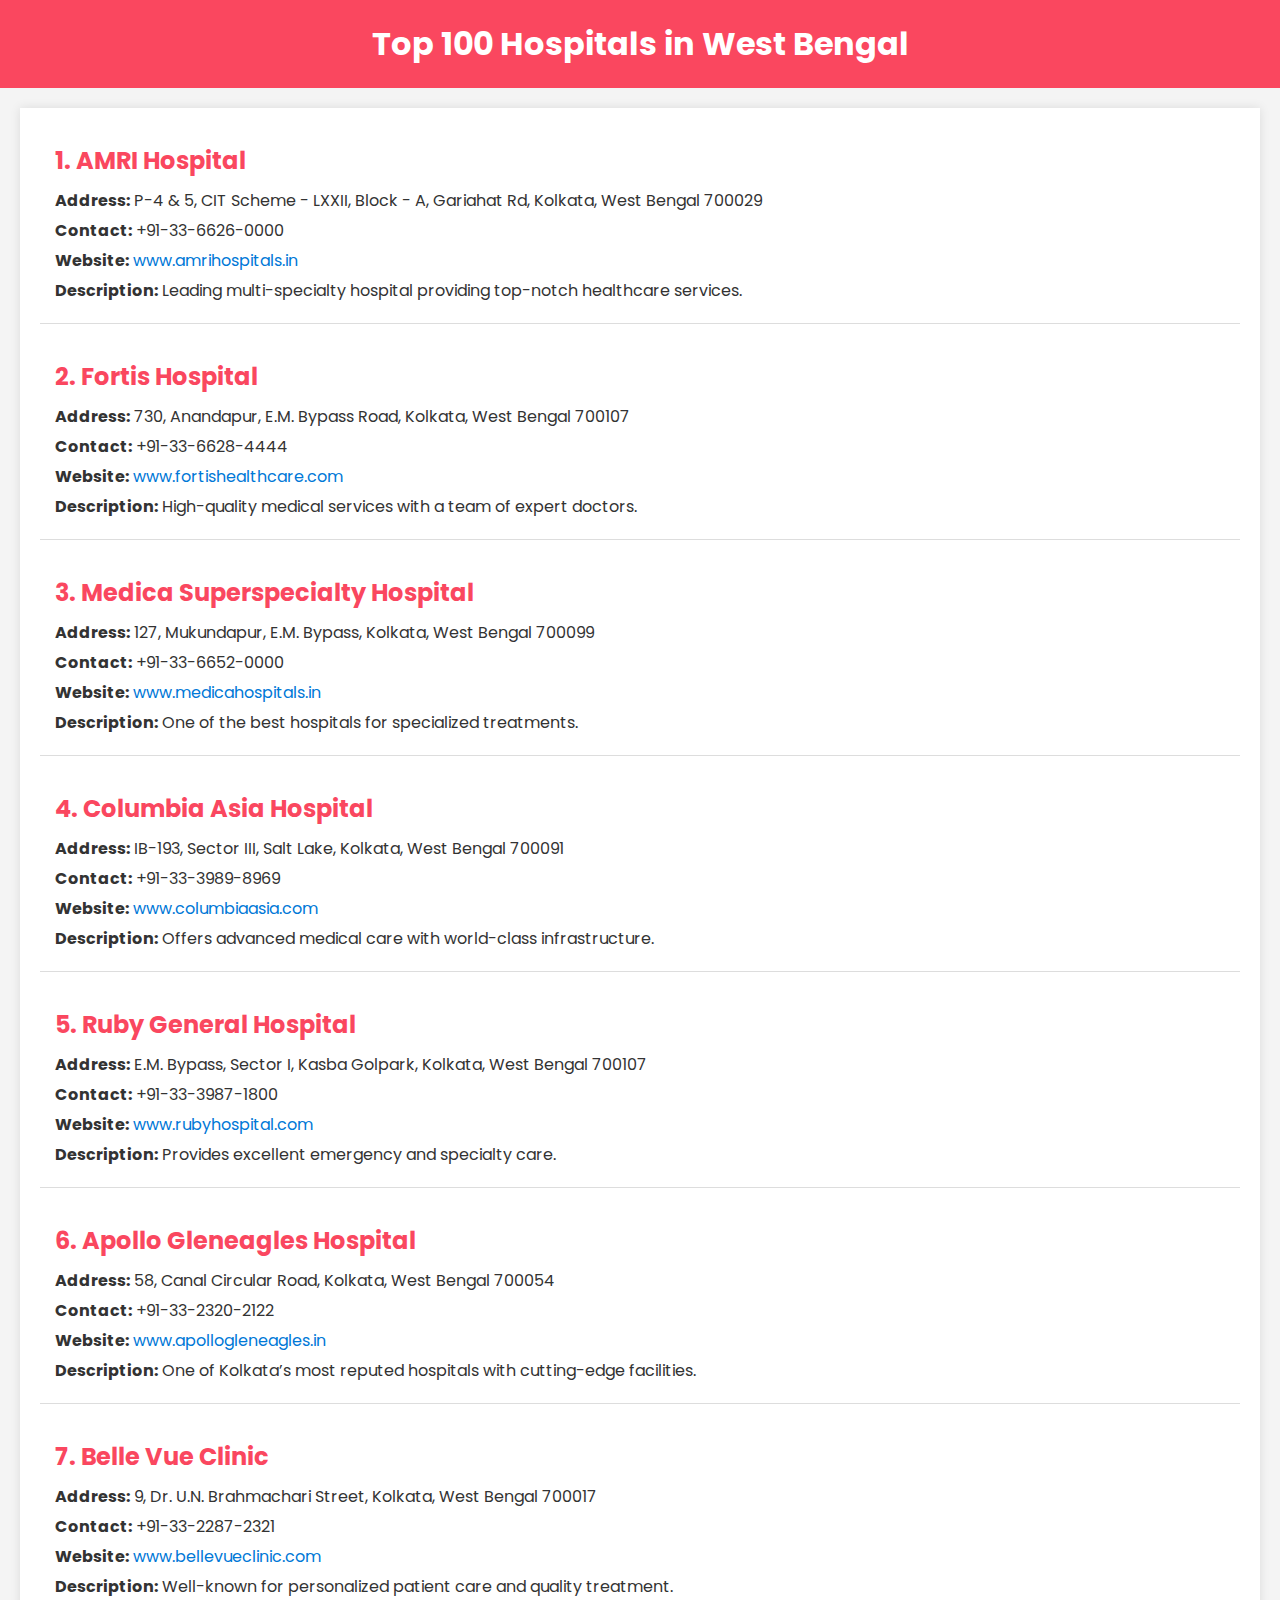
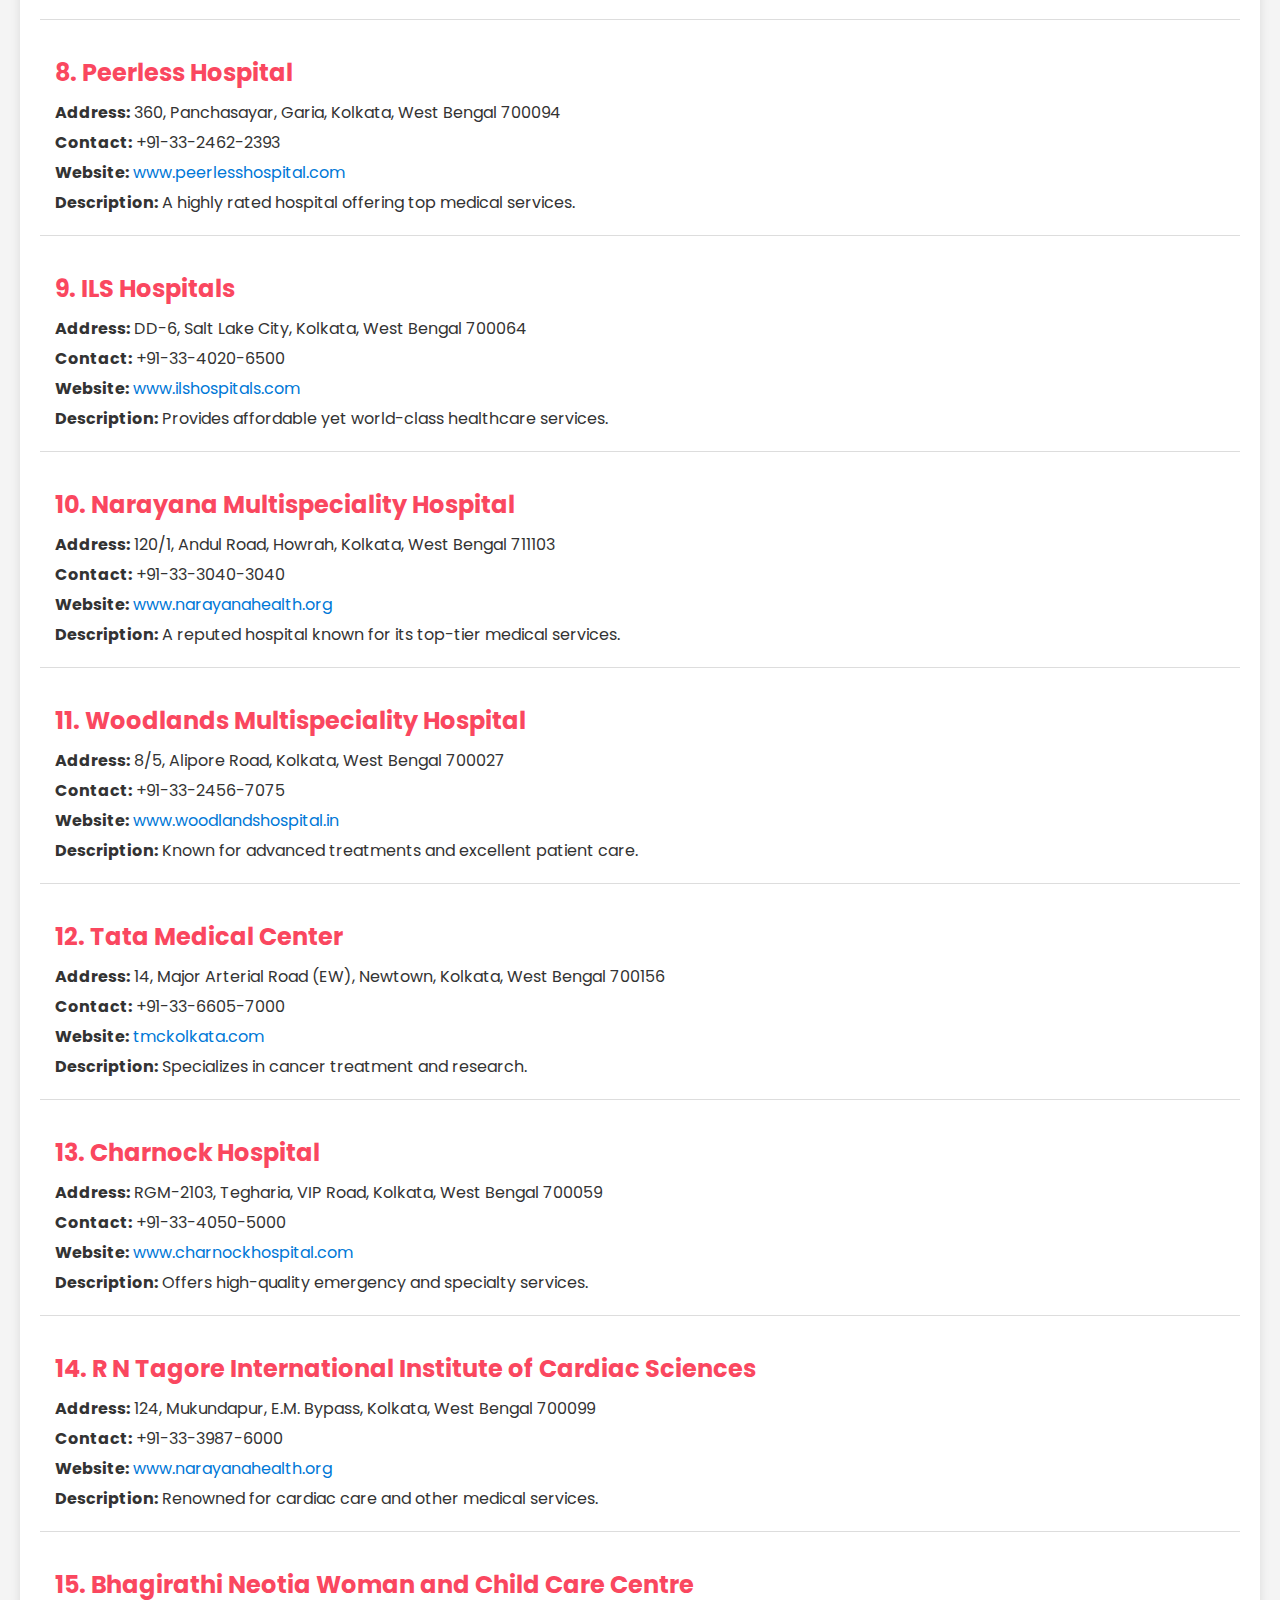
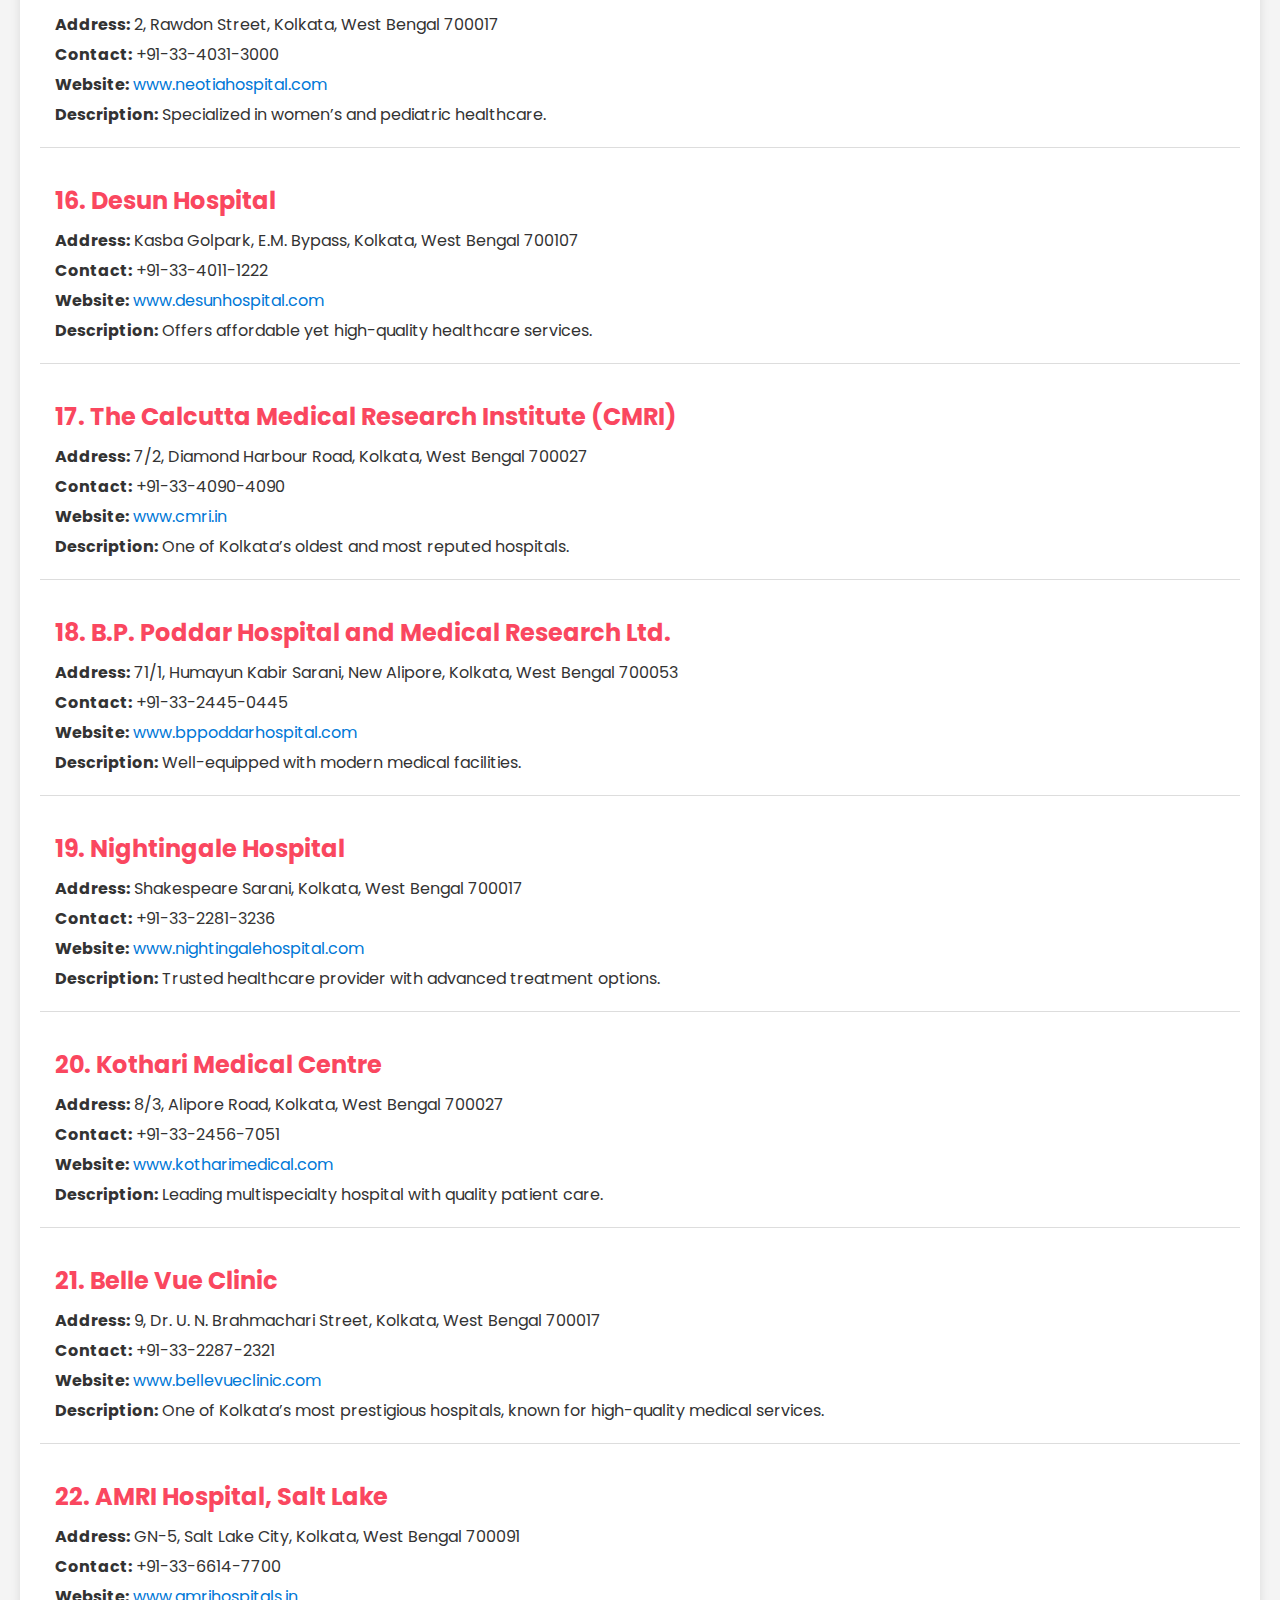
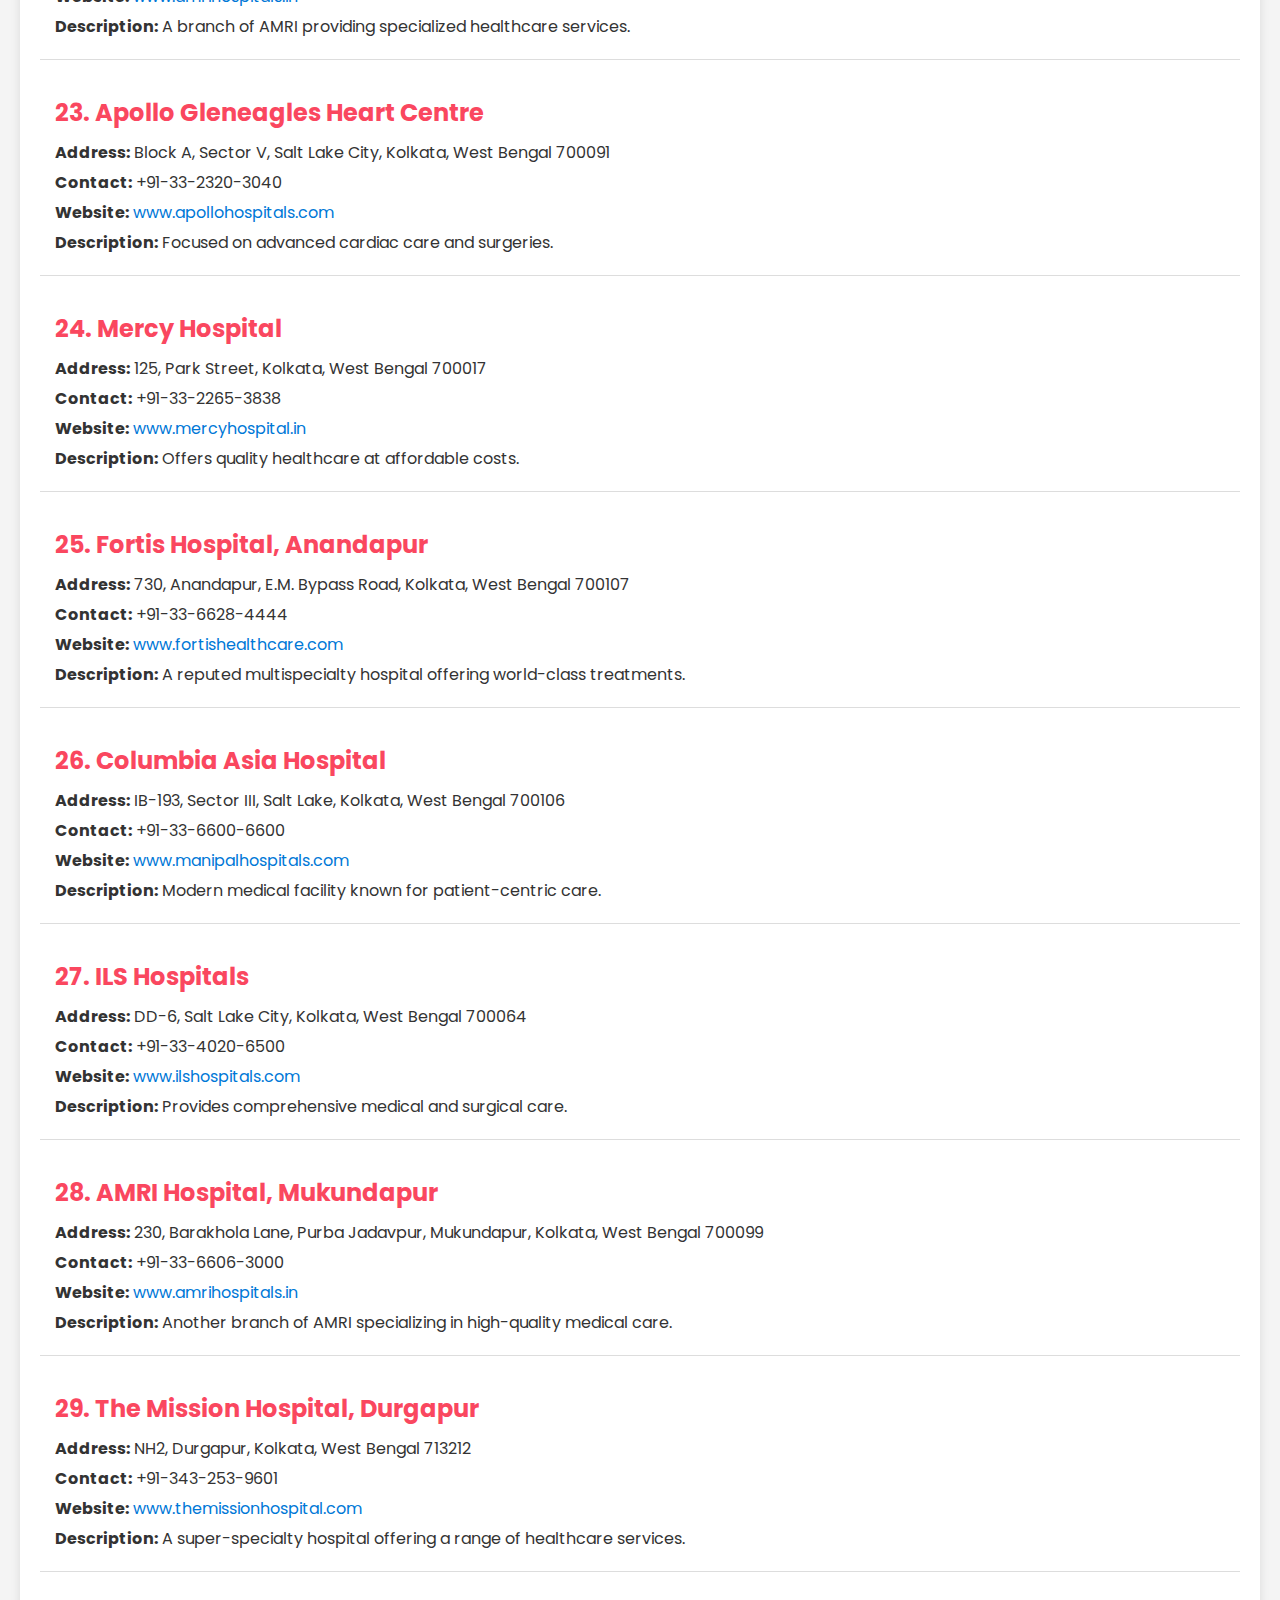
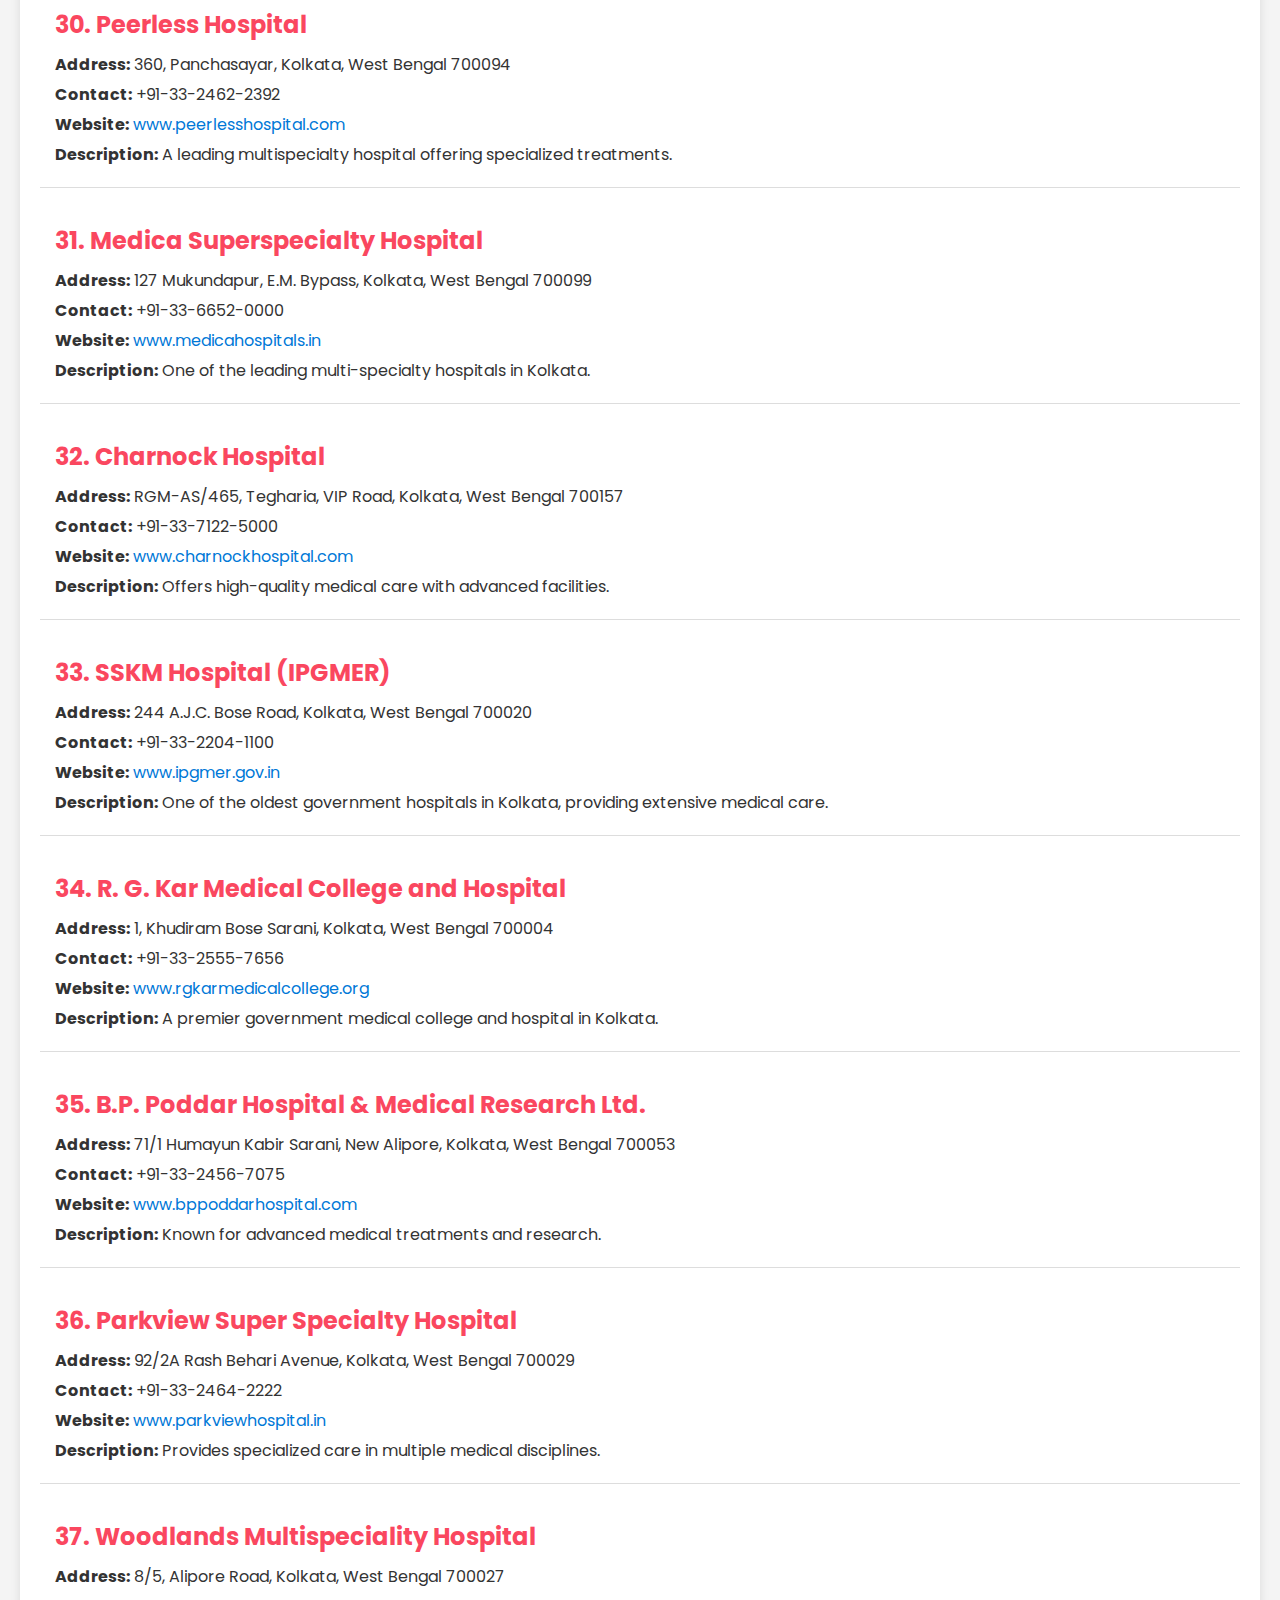
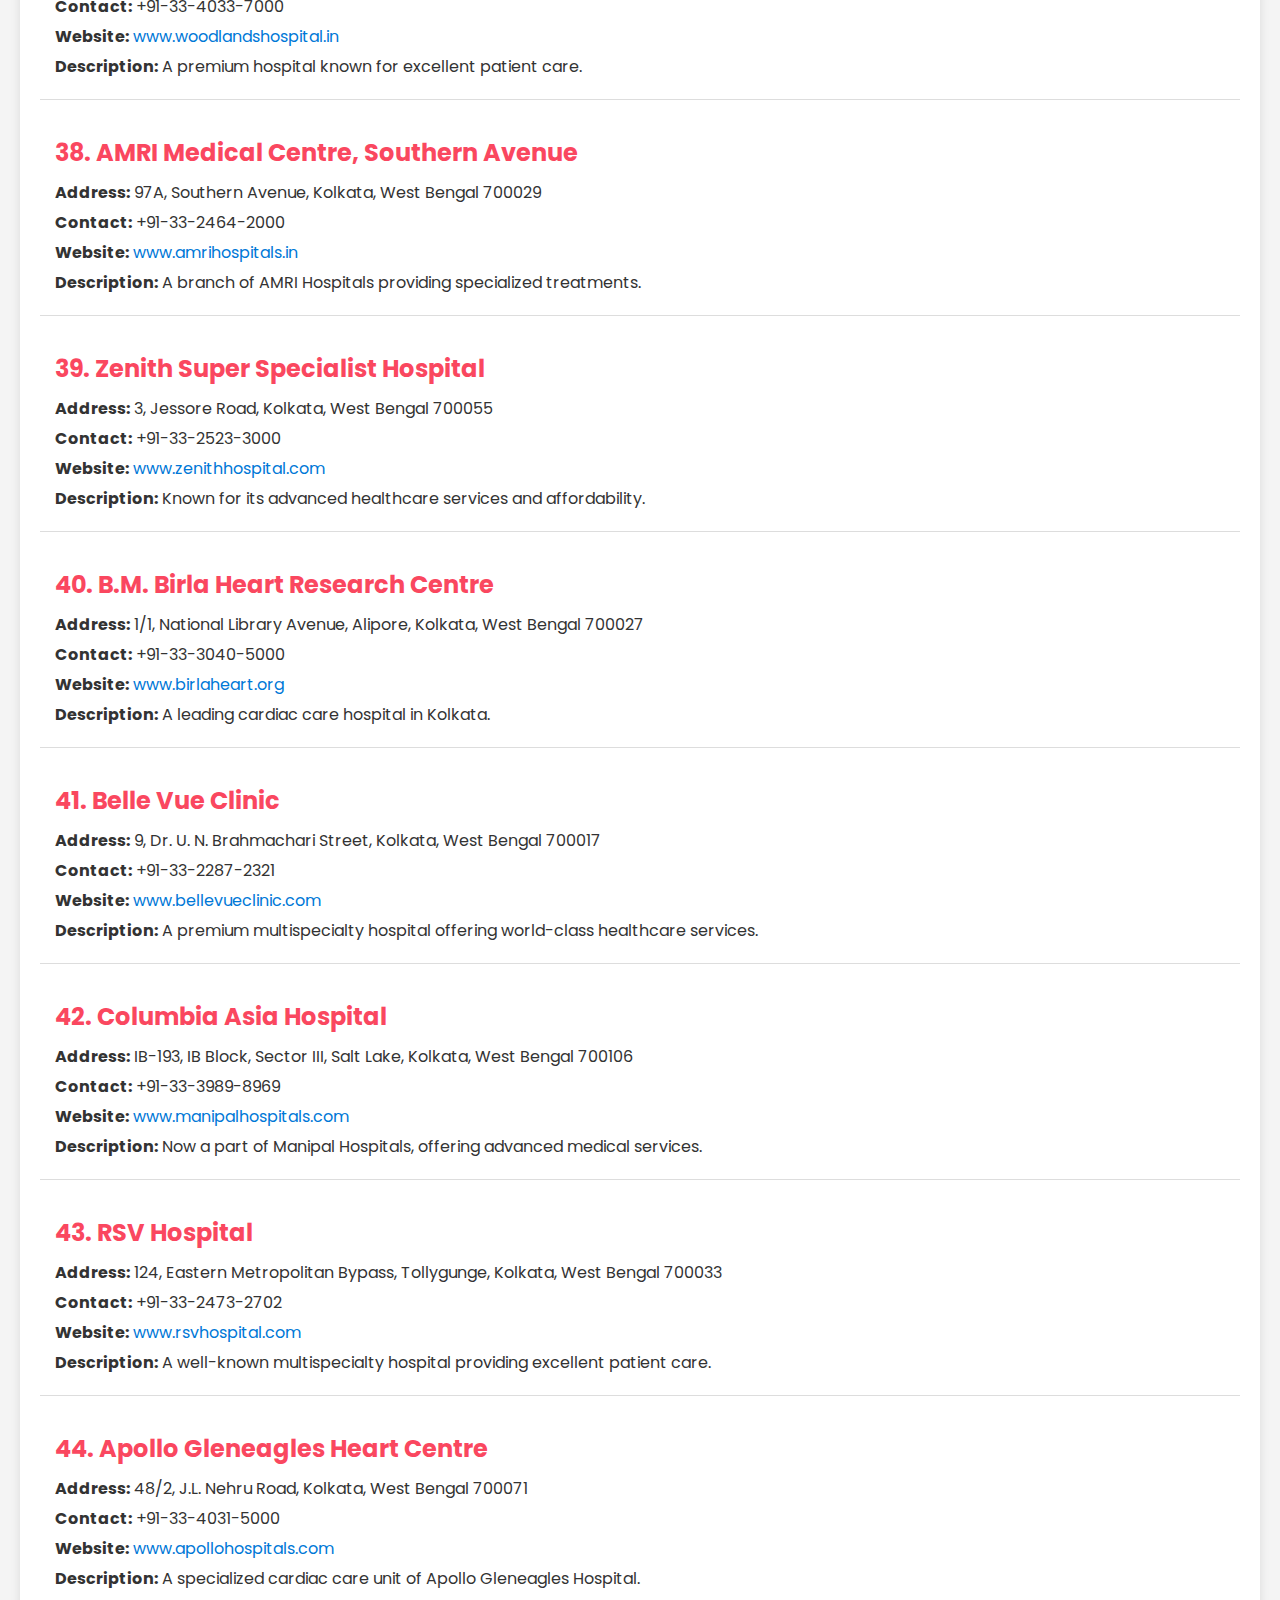
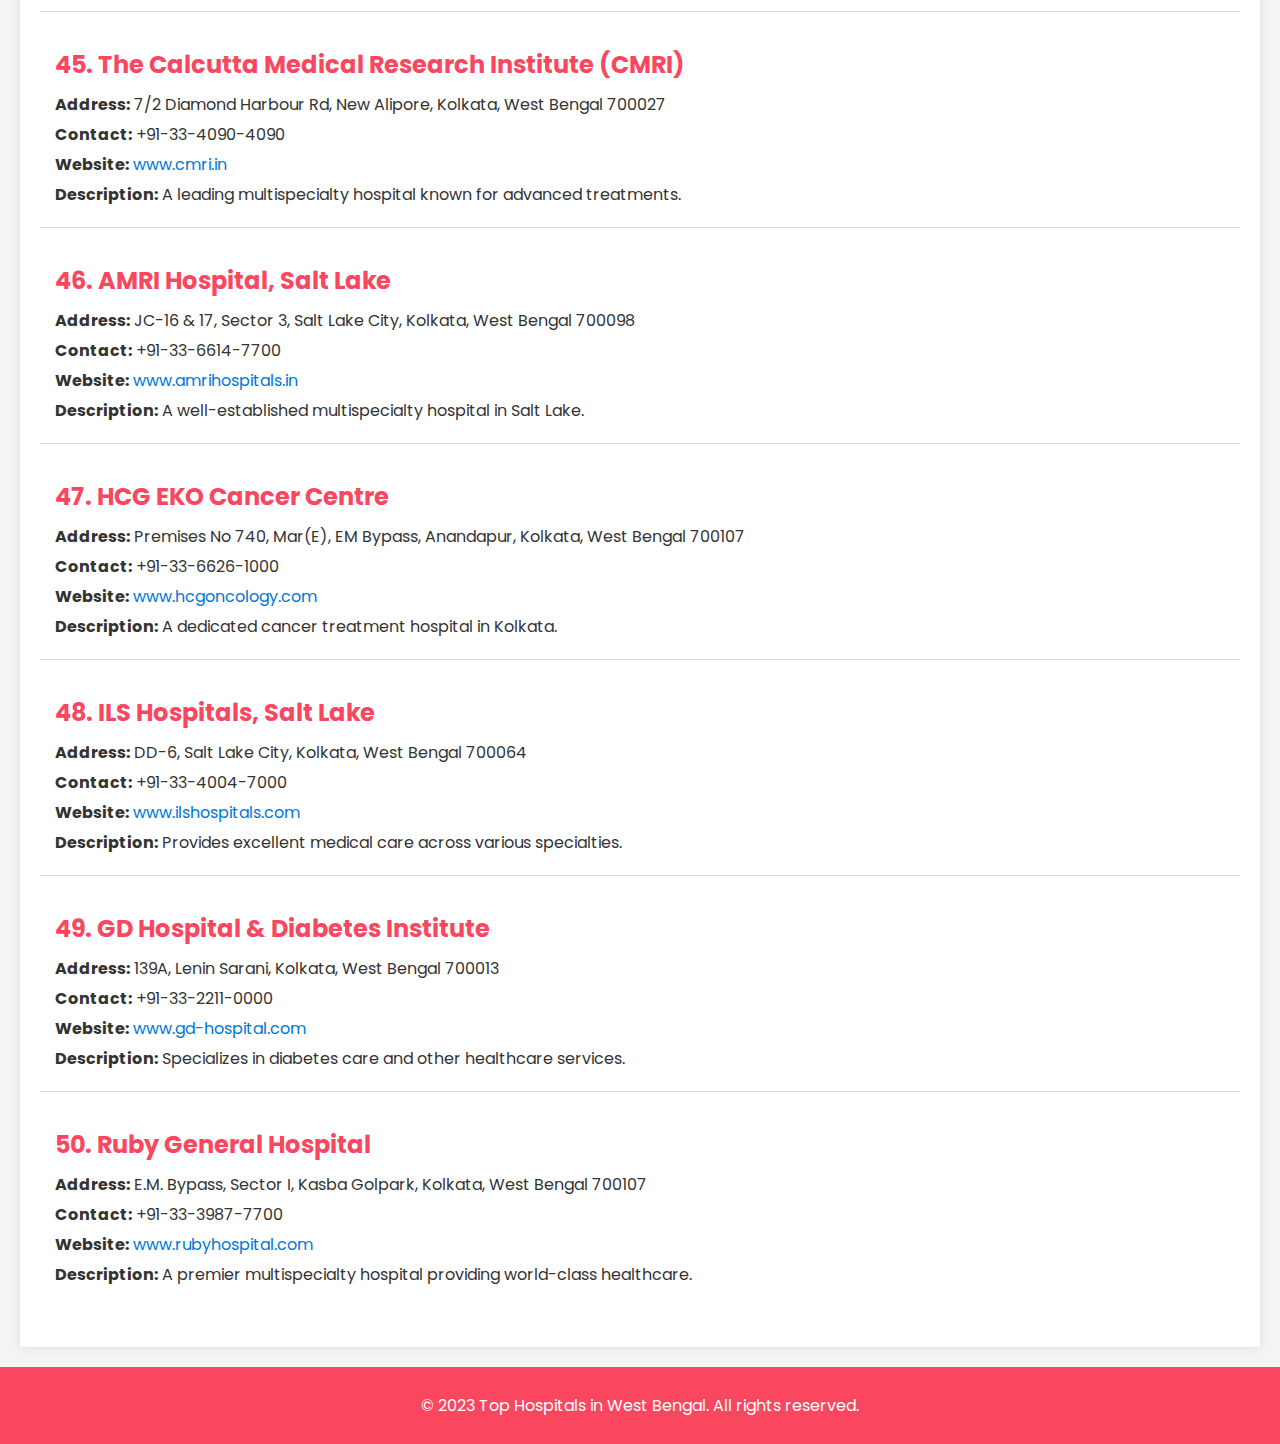
<file: hosplital.html>
<!DOCTYPE html>
<html lang="en">
<head>
    <meta charset="UTF-8">
    <meta name="viewport" content="width=device-width, initial-scale=1.0">
    <title>Top 100 Hospitals in West Bengal</title>
    <link href="https://fonts.googleapis.com/css2?family=Poppins:wght@300;400;600&display=swap" rel="stylesheet">
    <style>
        body {
            font-family: 'Poppins', sans-serif;
            margin: 0;
            padding: 0;
            background-color: #f4f4f4;
            color: #333;
        }
        header {
            background-color:#fa475f;
            color: white;
            padding: 20px;
            text-align: center;
        }
        h1 {
            margin: 0;
            font-size: 32px;
        }
        .container {
            max-width: 1200px;
            margin: 20px auto;
            padding: 20px;
            background-color: white;
            box-shadow: 0 0 10px rgba(0, 0, 0, 0.1);
        }
        .hospital {
            margin-bottom: 20px;
            padding: 15px;
            border-bottom: 1px solid #ddd;
        }
        .hospital:last-child {
            border-bottom: none;
        }
        .hospital h2 {
            margin: 0 0 10px;
            color: #fa475f;
        }
        .hospital p {
            margin: 5px 0;
        }
        .hospital a {
            color: #0078d7;
            text-decoration: none;
        }
        .hospital a:hover {
            text-decoration: underline;
        }
        footer {
            text-align: center;
            padding: 10px;
            background-color: #fa475f;
            color: white;
        }
        @media (max-width: 768px) {
            .container {
                padding: 10px;
            }
            .hospital h2 {
                font-size: 20px;
            }
            .hospital p {
                font-size: 14px;
            }
        }
    </style>
</head>
<body>

    <header>
        <h1>Top 100 Hospitals in West Bengal</h1>
    </header>

    <div class="container">
        <div class="hospital">
            <h2>1. AMRI Hospital</h2>
            <p><strong>Address:</strong> P-4 & 5, CIT Scheme - LXXII, Block - A, Gariahat Rd, Kolkata, West Bengal 700029</p>
            <p><strong>Contact:</strong> +91-33-6626-0000</p>
            <p><strong>Website:</strong> <a href="https://www.amrihospitals.in" target="_blank">www.amrihospitals.in</a></p>
            <p><strong>Description:</strong> Leading multi-specialty hospital providing top-notch healthcare services.</p>
        </div>
        
        <div class="hospital">
            <h2>2. Fortis Hospital</h2>
            <p><strong>Address:</strong> 730, Anandapur, E.M. Bypass Road, Kolkata, West Bengal 700107</p>
            <p><strong>Contact:</strong> +91-33-6628-4444</p>
            <p><strong>Website:</strong> <a href="https://www.fortishealthcare.com" target="_blank">www.fortishealthcare.com</a></p>
            <p><strong>Description:</strong> High-quality medical services with a team of expert doctors.</p>
        </div>
        
        <div class="hospital">
            <h2>3. Medica Superspecialty Hospital</h2>
            <p><strong>Address:</strong> 127, Mukundapur, E.M. Bypass, Kolkata, West Bengal 700099</p>
            <p><strong>Contact:</strong> +91-33-6652-0000</p>
            <p><strong>Website:</strong> <a href="https://www.medicahospitals.in" target="_blank">www.medicahospitals.in</a></p>
            <p><strong>Description:</strong> One of the best hospitals for specialized treatments.</p>
        </div>
        
        <div class="hospital">
            <h2>4. Columbia Asia Hospital</h2>
            <p><strong>Address:</strong> IB-193, Sector III, Salt Lake, Kolkata, West Bengal 700091</p>
            <p><strong>Contact:</strong> +91-33-3989-8969</p>
            <p><strong>Website:</strong> <a href="https://www.columbiaasia.com" target="_blank">www.columbiaasia.com</a></p>
            <p><strong>Description:</strong> Offers advanced medical care with world-class infrastructure.</p>
        </div>
        
        <div class="hospital">
            <h2>5. Ruby General Hospital</h2>
            <p><strong>Address:</strong> E.M. Bypass, Sector I, Kasba Golpark, Kolkata, West Bengal 700107</p>
            <p><strong>Contact:</strong> +91-33-3987-1800</p>
            <p><strong>Website:</strong> <a href="https://www.rubyhospital.com" target="_blank">www.rubyhospital.com</a></p>
            <p><strong>Description:</strong> Provides excellent emergency and specialty care.</p>
        </div>
        
        <div class="hospital">
            <h2>6. Apollo Gleneagles Hospital</h2>
            <p><strong>Address:</strong> 58, Canal Circular Road, Kolkata, West Bengal 700054</p>
            <p><strong>Contact:</strong> +91-33-2320-2122</p>
            <p><strong>Website:</strong> <a href="https://www.apollogleneagles.in" target="_blank">www.apollogleneagles.in</a></p>
            <p><strong>Description:</strong> One of Kolkata’s most reputed hospitals with cutting-edge facilities.</p>
        </div>
        
        <div class="hospital">
            <h2>7. Belle Vue Clinic</h2>
            <p><strong>Address:</strong> 9, Dr. U.N. Brahmachari Street, Kolkata, West Bengal 700017</p>
            <p><strong>Contact:</strong> +91-33-2287-2321</p>
            <p><strong>Website:</strong> <a href="https://www.bellevueclinic.com" target="_blank">www.bellevueclinic.com</a></p>
            <p><strong>Description:</strong> Well-known for personalized patient care and quality treatment.</p>
        </div>
        
        <div class="hospital">
            <h2>8. Peerless Hospital</h2>
            <p><strong>Address:</strong> 360, Panchasayar, Garia, Kolkata, West Bengal 700094</p>
            <p><strong>Contact:</strong> +91-33-2462-2393</p>
            <p><strong>Website:</strong> <a href="https://www.peerlesshospital.com" target="_blank">www.peerlesshospital.com</a></p>
            <p><strong>Description:</strong> A highly rated hospital offering top medical services.</p>
        </div>
        
        <div class="hospital">
            <h2>9. ILS Hospitals</h2>
            <p><strong>Address:</strong> DD-6, Salt Lake City, Kolkata, West Bengal 700064</p>
            <p><strong>Contact:</strong> +91-33-4020-6500</p>
            <p><strong>Website:</strong> <a href="https://www.ilshospitals.com" target="_blank">www.ilshospitals.com</a></p>
            <p><strong>Description:</strong> Provides affordable yet world-class healthcare services.</p>
        </div>
        
        <div class="hospital">
            <h2>10. Narayana Multispeciality Hospital</h2>
            <p><strong>Address:</strong> 120/1, Andul Road, Howrah, Kolkata, West Bengal 711103</p>
            <p><strong>Contact:</strong> +91-33-3040-3040</p>
            <p><strong>Website:</strong> <a href="https://www.narayanahealth.org" target="_blank">www.narayanahealth.org</a></p>
            <p><strong>Description:</strong> A reputed hospital known for its top-tier medical services.</p>
        </div>

        <div class="hospital">
            <h2>11. Woodlands Multispeciality Hospital</h2>
            <p><strong>Address:</strong> 8/5, Alipore Road, Kolkata, West Bengal 700027</p>
            <p><strong>Contact:</strong> +91-33-2456-7075</p>
            <p><strong>Website:</strong> <a href="https://www.woodlandshospital.in" target="_blank">www.woodlandshospital.in</a></p>
            <p><strong>Description:</strong> Known for advanced treatments and excellent patient care.</p>
        </div>
        
        <div class="hospital">
            <h2>12. Tata Medical Center</h2>
            <p><strong>Address:</strong> 14, Major Arterial Road (EW), Newtown, Kolkata, West Bengal 700156</p>
            <p><strong>Contact:</strong> +91-33-6605-7000</p>
            <p><strong>Website:</strong> <a href="https://tmckolkata.com" target="_blank">tmckolkata.com</a></p>
            <p><strong>Description:</strong> Specializes in cancer treatment and research.</p>
        </div>
        
        <div class="hospital">
            <h2>13. Charnock Hospital</h2>
            <p><strong>Address:</strong> RGM-2103, Tegharia, VIP Road, Kolkata, West Bengal 700059</p>
            <p><strong>Contact:</strong> +91-33-4050-5000</p>
            <p><strong>Website:</strong> <a href="https://www.charnockhospital.com" target="_blank">www.charnockhospital.com</a></p>
            <p><strong>Description:</strong> Offers high-quality emergency and specialty services.</p>
        </div>
        
        <div class="hospital">
            <h2>14. R N Tagore International Institute of Cardiac Sciences</h2>
            <p><strong>Address:</strong> 124, Mukundapur, E.M. Bypass, Kolkata, West Bengal 700099</p>
            <p><strong>Contact:</strong> +91-33-3987-6000</p>
            <p><strong>Website:</strong> <a href="https://www.narayanahealth.org" target="_blank">www.narayanahealth.org</a></p>
            <p><strong>Description:</strong> Renowned for cardiac care and other medical services.</p>
        </div>
        
        <div class="hospital">
            <h2>15. Bhagirathi Neotia Woman and Child Care Centre</h2>
            <p><strong>Address:</strong> 2, Rawdon Street, Kolkata, West Bengal 700017</p>
            <p><strong>Contact:</strong> +91-33-4031-3000</p>
            <p><strong>Website:</strong> <a href="https://www.neotiahospital.com" target="_blank">www.neotiahospital.com</a></p>
            <p><strong>Description:</strong> Specialized in women’s and pediatric healthcare.</p>
        </div>
        
        <div class="hospital">
            <h2>16. Desun Hospital</h2>
            <p><strong>Address:</strong> Kasba Golpark, E.M. Bypass, Kolkata, West Bengal 700107</p>
            <p><strong>Contact:</strong> +91-33-4011-1222</p>
            <p><strong>Website:</strong> <a href="https://www.desunhospital.com" target="_blank">www.desunhospital.com</a></p>
            <p><strong>Description:</strong> Offers affordable yet high-quality healthcare services.</p>
        </div>
        
        <div class="hospital">
            <h2>17. The Calcutta Medical Research Institute (CMRI)</h2>
            <p><strong>Address:</strong> 7/2, Diamond Harbour Road, Kolkata, West Bengal 700027</p>
            <p><strong>Contact:</strong> +91-33-4090-4090</p>
            <p><strong>Website:</strong> <a href="https://www.cmri.in" target="_blank">www.cmri.in</a></p>
            <p><strong>Description:</strong> One of Kolkata’s oldest and most reputed hospitals.</p>
        </div>
        
        <div class="hospital">
            <h2>18. B.P. Poddar Hospital and Medical Research Ltd.</h2>
            <p><strong>Address:</strong> 71/1, Humayun Kabir Sarani, New Alipore, Kolkata, West Bengal 700053</p>
            <p><strong>Contact:</strong> +91-33-2445-0445</p>
            <p><strong>Website:</strong> <a href="https://www.bppoddarhospital.com" target="_blank">www.bppoddarhospital.com</a></p>
            <p><strong>Description:</strong> Well-equipped with modern medical facilities.</p>
        </div>
        
        <div class="hospital">
            <h2>19. Nightingale Hospital</h2>
            <p><strong>Address:</strong> Shakespeare Sarani, Kolkata, West Bengal 700017</p>
            <p><strong>Contact:</strong> +91-33-2281-3236</p>
            <p><strong>Website:</strong> <a href="https://www.nightingalehospital.com" target="_blank">www.nightingalehospital.com</a></p>
            <p><strong>Description:</strong> Trusted healthcare provider with advanced treatment options.</p>
        </div>
        
        <div class="hospital">
            <h2>20. Kothari Medical Centre</h2>
            <p><strong>Address:</strong> 8/3, Alipore Road, Kolkata, West Bengal 700027</p>
            <p><strong>Contact:</strong> +91-33-2456-7051</p>
            <p><strong>Website:</strong> <a href="https://www.kotharimedical.com" target="_blank">www.kotharimedical.com</a></p>
            <p><strong>Description:</strong> Leading multispecialty hospital with quality patient care.</p>
        </div>
        
        <div class="hospital">
            <h2>21. Belle Vue Clinic</h2>
            <p><strong>Address:</strong> 9, Dr. U. N. Brahmachari Street, Kolkata, West Bengal 700017</p>
            <p><strong>Contact:</strong> +91-33-2287-2321</p>
            <p><strong>Website:</strong> <a href="https://www.bellevueclinic.com" target="_blank">www.bellevueclinic.com</a></p>
            <p><strong>Description:</strong> One of Kolkata’s most prestigious hospitals, known for high-quality medical services.</p>
        </div>
        
        <div class="hospital">
            <h2>22. AMRI Hospital, Salt Lake</h2>
            <p><strong>Address:</strong> GN-5, Salt Lake City, Kolkata, West Bengal 700091</p>
            <p><strong>Contact:</strong> +91-33-6614-7700</p>
            <p><strong>Website:</strong> <a href="https://www.amrihospitals.in" target="_blank">www.amrihospitals.in</a></p>
            <p><strong>Description:</strong> A branch of AMRI providing specialized healthcare services.</p>
        </div>
        
        <div class="hospital">
            <h2>23. Apollo Gleneagles Heart Centre</h2>
            <p><strong>Address:</strong> Block A, Sector V, Salt Lake City, Kolkata, West Bengal 700091</p>
            <p><strong>Contact:</strong> +91-33-2320-3040</p>
            <p><strong>Website:</strong> <a href="https://www.apollohospitals.com" target="_blank">www.apollohospitals.com</a></p>
            <p><strong>Description:</strong> Focused on advanced cardiac care and surgeries.</p>
        </div>
        
        <div class="hospital">
            <h2>24. Mercy Hospital</h2>
            <p><strong>Address:</strong> 125, Park Street, Kolkata, West Bengal 700017</p>
            <p><strong>Contact:</strong> +91-33-2265-3838</p>
            <p><strong>Website:</strong> <a href="https://www.mercyhospital.in" target="_blank">www.mercyhospital.in</a></p>
            <p><strong>Description:</strong> Offers quality healthcare at affordable costs.</p>
        </div>
        
        <div class="hospital">
            <h2>25. Fortis Hospital, Anandapur</h2>
            <p><strong>Address:</strong> 730, Anandapur, E.M. Bypass Road, Kolkata, West Bengal 700107</p>
            <p><strong>Contact:</strong> +91-33-6628-4444</p>
            <p><strong>Website:</strong> <a href="https://www.fortishealthcare.com" target="_blank">www.fortishealthcare.com</a></p>
            <p><strong>Description:</strong> A reputed multispecialty hospital offering world-class treatments.</p>
        </div>
        
        <div class="hospital">
            <h2>26. Columbia Asia Hospital</h2>
            <p><strong>Address:</strong> IB-193, Sector III, Salt Lake, Kolkata, West Bengal 700106</p>
            <p><strong>Contact:</strong> +91-33-6600-6600</p>
            <p><strong>Website:</strong> <a href="https://www.manipalhospitals.com" target="_blank">www.manipalhospitals.com</a></p>
            <p><strong>Description:</strong> Modern medical facility known for patient-centric care.</p>
        </div>
        
        <div class="hospital">
            <h2>27. ILS Hospitals</h2>
            <p><strong>Address:</strong> DD-6, Salt Lake City, Kolkata, West Bengal 700064</p>
            <p><strong>Contact:</strong> +91-33-4020-6500</p>
            <p><strong>Website:</strong> <a href="https://www.ilshospitals.com" target="_blank">www.ilshospitals.com</a></p>
            <p><strong>Description:</strong> Provides comprehensive medical and surgical care.</p>
        </div>
        
        <div class="hospital">
            <h2>28. AMRI Hospital, Mukundapur</h2>
            <p><strong>Address:</strong> 230, Barakhola Lane, Purba Jadavpur, Mukundapur, Kolkata, West Bengal 700099</p>
            <p><strong>Contact:</strong> +91-33-6606-3000</p>
            <p><strong>Website:</strong> <a href="https://www.amrihospitals.in" target="_blank">www.amrihospitals.in</a></p>
            <p><strong>Description:</strong> Another branch of AMRI specializing in high-quality medical care.</p>
        </div>
        
        <div class="hospital">
            <h2>29. The Mission Hospital, Durgapur</h2>
            <p><strong>Address:</strong> NH2, Durgapur, Kolkata, West Bengal 713212</p>
            <p><strong>Contact:</strong> +91-343-253-9601</p>
            <p><strong>Website:</strong> <a href="https://www.themissionhospital.com" target="_blank">www.themissionhospital.com</a></p>
            <p><strong>Description:</strong> A super-specialty hospital offering a range of healthcare services.</p>
        </div>
        
        <div class="hospital">
            <h2>30. Peerless Hospital</h2>
            <p><strong>Address:</strong> 360, Panchasayar, Kolkata, West Bengal 700094</p>
            <p><strong>Contact:</strong> +91-33-2462-2392</p>
            <p><strong>Website:</strong> <a href="https://www.peerlesshospital.com" target="_blank">www.peerlesshospital.com</a></p>
            <p><strong>Description:</strong> A leading multispecialty hospital offering specialized treatments.</p>
        </div>
        
        <div class="hospital">
            <h2>31. Medica Superspecialty Hospital</h2>
            <p><strong>Address:</strong> 127 Mukundapur, E.M. Bypass, Kolkata, West Bengal 700099</p>
            <p><strong>Contact:</strong> +91-33-6652-0000</p>
            <p><strong>Website:</strong> <a href="https://www.medicahospitals.in" target="_blank">www.medicahospitals.in</a></p>
            <p><strong>Description:</strong> One of the leading multi-specialty hospitals in Kolkata.</p>
        </div>
        
        <div class="hospital">
            <h2>32. Charnock Hospital</h2>
            <p><strong>Address:</strong> RGM-AS/465, Tegharia, VIP Road, Kolkata, West Bengal 700157</p>
            <p><strong>Contact:</strong> +91-33-7122-5000</p>
            <p><strong>Website:</strong> <a href="https://www.charnockhospital.com" target="_blank">www.charnockhospital.com</a></p>
            <p><strong>Description:</strong> Offers high-quality medical care with advanced facilities.</p>
        </div>
        
        <div class="hospital">
            <h2>33. SSKM Hospital (IPGMER)</h2>
            <p><strong>Address:</strong> 244 A.J.C. Bose Road, Kolkata, West Bengal 700020</p>
            <p><strong>Contact:</strong> +91-33-2204-1100</p>
            <p><strong>Website:</strong> <a href="http://www.ipgmer.gov.in" target="_blank">www.ipgmer.gov.in</a></p>
            <p><strong>Description:</strong> One of the oldest government hospitals in Kolkata, providing extensive medical care.</p>
        </div>
        
        <div class="hospital">
            <h2>34. R. G. Kar Medical College and Hospital</h2>
            <p><strong>Address:</strong> 1, Khudiram Bose Sarani, Kolkata, West Bengal 700004</p>
            <p><strong>Contact:</strong> +91-33-2555-7656</p>
            <p><strong>Website:</strong> <a href="http://www.rgkarmedicalcollege.org" target="_blank">www.rgkarmedicalcollege.org</a></p>
            <p><strong>Description:</strong> A premier government medical college and hospital in Kolkata.</p>
        </div>
        
        <div class="hospital">
            <h2>35. B.P. Poddar Hospital & Medical Research Ltd.</h2>
            <p><strong>Address:</strong> 71/1 Humayun Kabir Sarani, New Alipore, Kolkata, West Bengal 700053</p>
            <p><strong>Contact:</strong> +91-33-2456-7075</p>
            <p><strong>Website:</strong> <a href="https://www.bppoddarhospital.com" target="_blank">www.bppoddarhospital.com</a></p>
            <p><strong>Description:</strong> Known for advanced medical treatments and research.</p>
        </div>
        
        <div class="hospital">
            <h2>36. Parkview Super Specialty Hospital</h2>
            <p><strong>Address:</strong> 92/2A Rash Behari Avenue, Kolkata, West Bengal 700029</p>
            <p><strong>Contact:</strong> +91-33-2464-2222</p>
            <p><strong>Website:</strong> <a href="https://www.parkviewhospital.in" target="_blank">www.parkviewhospital.in</a></p>
            <p><strong>Description:</strong> Provides specialized care in multiple medical disciplines.</p>
        </div>
        
        <div class="hospital">
            <h2>37. Woodlands Multispeciality Hospital</h2>
            <p><strong>Address:</strong> 8/5, Alipore Road, Kolkata, West Bengal 700027</p>
            <p><strong>Contact:</strong> +91-33-4033-7000</p>
            <p><strong>Website:</strong> <a href="https://www.woodlandshospital.in" target="_blank">www.woodlandshospital.in</a></p>
            <p><strong>Description:</strong> A premium hospital known for excellent patient care.</p>
        </div>
        
        <div class="hospital">
            <h2>38. AMRI Medical Centre, Southern Avenue</h2>
            <p><strong>Address:</strong> 97A, Southern Avenue, Kolkata, West Bengal 700029</p>
            <p><strong>Contact:</strong> +91-33-2464-2000</p>
            <p><strong>Website:</strong> <a href="https://www.amrihospitals.in" target="_blank">www.amrihospitals.in</a></p>
            <p><strong>Description:</strong> A branch of AMRI Hospitals providing specialized treatments.</p>
        </div>
        
        <div class="hospital">
            <h2>39. Zenith Super Specialist Hospital</h2>
            <p><strong>Address:</strong> 3, Jessore Road, Kolkata, West Bengal 700055</p>
            <p><strong>Contact:</strong> +91-33-2523-3000</p>
            <p><strong>Website:</strong> <a href="https://www.zenithhospital.com" target="_blank">www.zenithhospital.com</a></p>
            <p><strong>Description:</strong> Known for its advanced healthcare services and affordability.</p>
        </div>
        
        <div class="hospital">
            <h2>40. B.M. Birla Heart Research Centre</h2>
            <p><strong>Address:</strong> 1/1, National Library Avenue, Alipore, Kolkata, West Bengal 700027</p>
            <p><strong>Contact:</strong> +91-33-3040-5000</p>
            <p><strong>Website:</strong> <a href="https://www.birlaheart.org" target="_blank">www.birlaheart.org</a></p>
            <p><strong>Description:</strong> A leading cardiac care hospital in Kolkata.</p>
        </div>
        
        <div class="hospital">
            <h2>41. Belle Vue Clinic</h2>
            <p><strong>Address:</strong> 9, Dr. U. N. Brahmachari Street, Kolkata, West Bengal 700017</p>
            <p><strong>Contact:</strong> +91-33-2287-2321</p>
            <p><strong>Website:</strong> <a href="https://www.bellevueclinic.com" target="_blank">www.bellevueclinic.com</a></p>
            <p><strong>Description:</strong> A premium multispecialty hospital offering world-class healthcare services.</p>
        </div>
        
        <div class="hospital">
            <h2>42. Columbia Asia Hospital</h2>
            <p><strong>Address:</strong> IB-193, IB Block, Sector III, Salt Lake, Kolkata, West Bengal 700106</p>
            <p><strong>Contact:</strong> +91-33-3989-8969</p>
            <p><strong>Website:</strong> <a href="https://www.manipalhospitals.com" target="_blank">www.manipalhospitals.com</a></p>
            <p><strong>Description:</strong> Now a part of Manipal Hospitals, offering advanced medical services.</p>
        </div>
        
        <div class="hospital">
            <h2>43. RSV Hospital</h2>
            <p><strong>Address:</strong> 124, Eastern Metropolitan Bypass, Tollygunge, Kolkata, West Bengal 700033</p>
            <p><strong>Contact:</strong> +91-33-2473-2702</p>
            <p><strong>Website:</strong> <a href="https://www.rsvhospital.com" target="_blank">www.rsvhospital.com</a></p>
            <p><strong>Description:</strong> A well-known multispecialty hospital providing excellent patient care.</p>
        </div>
        
        <div class="hospital">
            <h2>44. Apollo Gleneagles Heart Centre</h2>
            <p><strong>Address:</strong> 48/2, J.L. Nehru Road, Kolkata, West Bengal 700071</p>
            <p><strong>Contact:</strong> +91-33-4031-5000</p>
            <p><strong>Website:</strong> <a href="https://www.apollohospitals.com" target="_blank">www.apollohospitals.com</a></p>
            <p><strong>Description:</strong> A specialized cardiac care unit of Apollo Gleneagles Hospital.</p>
        </div>
        
        <div class="hospital">
            <h2>45. The Calcutta Medical Research Institute (CMRI)</h2>
            <p><strong>Address:</strong> 7/2 Diamond Harbour Rd, New Alipore, Kolkata, West Bengal 700027</p>
            <p><strong>Contact:</strong> +91-33-4090-4090</p>
            <p><strong>Website:</strong> <a href="https://www.cmri.in" target="_blank">www.cmri.in</a></p>
            <p><strong>Description:</strong> A leading multispecialty hospital known for advanced treatments.</p>
        </div>
        
        <div class="hospital">
            <h2>46. AMRI Hospital, Salt Lake</h2>
            <p><strong>Address:</strong> JC-16 & 17, Sector 3, Salt Lake City, Kolkata, West Bengal 700098</p>
            <p><strong>Contact:</strong> +91-33-6614-7700</p>
            <p><strong>Website:</strong> <a href="https://www.amrihospitals.in" target="_blank">www.amrihospitals.in</a></p>
            <p><strong>Description:</strong> A well-established multispecialty hospital in Salt Lake.</p>
        </div>
        
        <div class="hospital">
            <h2>47. HCG EKO Cancer Centre</h2>
            <p><strong>Address:</strong> Premises No 740, Mar(E), EM Bypass, Anandapur, Kolkata, West Bengal 700107</p>
            <p><strong>Contact:</strong> +91-33-6626-1000</p>
            <p><strong>Website:</strong> <a href="https://www.hcgoncology.com" target="_blank">www.hcgoncology.com</a></p>
            <p><strong>Description:</strong> A dedicated cancer treatment hospital in Kolkata.</p>
        </div>
        
        <div class="hospital">
            <h2>48. ILS Hospitals, Salt Lake</h2>
            <p><strong>Address:</strong> DD-6, Salt Lake City, Kolkata, West Bengal 700064</p>
            <p><strong>Contact:</strong> +91-33-4004-7000</p>
            <p><strong>Website:</strong> <a href="https://www.ilshospitals.com" target="_blank">www.ilshospitals.com</a></p>
            <p><strong>Description:</strong> Provides excellent medical care across various specialties.</p>
        </div>
        
        <div class="hospital">
            <h2>49. GD Hospital & Diabetes Institute</h2>
            <p><strong>Address:</strong> 139A, Lenin Sarani, Kolkata, West Bengal 700013</p>
            <p><strong>Contact:</strong> +91-33-2211-0000</p>
            <p><strong>Website:</strong> <a href="https://www.gd-hospital.com" target="_blank">www.gd-hospital.com</a></p>
            <p><strong>Description:</strong> Specializes in diabetes care and other healthcare services.</p>
        </div>
        
        <div class="hospital">
            <h2>50. Ruby General Hospital</h2>
            <p><strong>Address:</strong> E.M. Bypass, Sector I, Kasba Golpark, Kolkata, West Bengal 700107</p>
            <p><strong>Contact:</strong> +91-33-3987-7700</p>
            <p><strong>Website:</strong> <a href="https://www.rubyhospital.com" target="_blank">www.rubyhospital.com</a></p>
            <p><strong>Description:</strong> A premier multispecialty hospital providing world-class healthcare.</p>
        </div>
        
        

    </div>

    <footer>
        <p>&copy; 2023 Top Hospitals in West Bengal. All rights reserved.</p>
    </footer>

</body>
</html>
</file>
